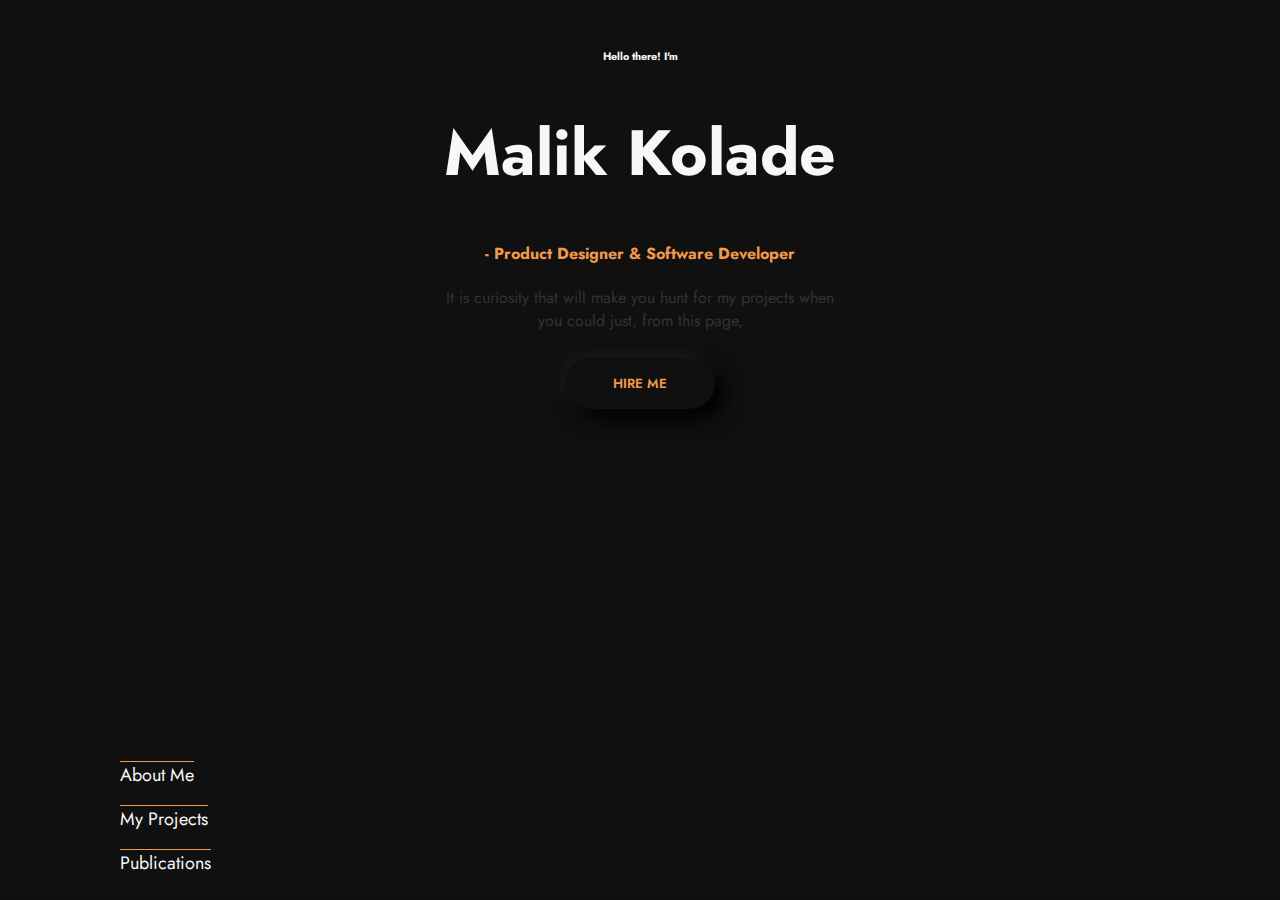
<file: index.html>
<!DOCTYPE html>
<html lang="en">
  <head>
    <meta charset="UTF-8" />
    <meta http-equiv="X-UA-Compatible" content="IE=edge" />
    <meta name="viewport" content="width=device-width, initial-scale=1.0" />
    <link
      href="https://cdn.jsdelivr.net/npm/bootstrap@5.1.3/dist/css/bootstrap.min.css"
      rel="stylesheet"
      integrity="sha384-1BmE4kWBq78iYhFldvKuhfTAU6auU8tT94WrHftjDbrCEXSU1oBoqyl2QvZ6jIW3"
      crossorigin="anonymous"
    />
    <link
      rel="stylesheet"
      href="https://cdn.jsdelivr.net/npm/bootstrap-icons@1.8.1/font/bootstrap-icons.css"
    />
    <link rel="preconnect" href="https://fonts.googleapis.com" />
    <link rel="preconnect" href="https://fonts.gstatic.com" crossorigin />
    <link
      href="https://fonts.googleapis.com/css2?family=Jost:ital,wght@0,100;0,300;0,400;0,600;0,700;1,400&display=swap"
      rel="stylesheet"
    />
    <link rel="stylesheet" href="styles.css" />
    <link rel="stylesheet" href="responsive.css" />
    <title>Malik Kolade</title>
  </head>
  <body>
    <div class="container-fluid">
      <button class="bottom-nav">
        <i class="bi bi-menu-button-wide-fill"></i>
        <p class="menu-text">Menu</p>
      </button>
    </div>
    <div class="container home-content">
      <div class="row home-content-items">
        <div class="">
          <h6>Hello there! I'm</h6>
          <h1>Malik Kolade</h1>
          <h4 style="color: #f2994a">
            <span class="dash">- </span>Product Designer & Software Developer
          </h4>
          <p style="color: #333333">
            It is curiosity that will make you hunt for my projects when you
            could just, from this page,
          </p>
          <button class="btn-hire-me">HIRE ME</button>
        </div>
      </div>
    </div>
    <div class="row menu-items-text">
      <a class="col-4 text-end" href="about-me.html"><p>About Me</p></a>
      <a class="col-4 text-center" href="my-projects.html"
        ><p>My Projects</p></a
      >
      <a class="col-4 text-start" href=""><p>Publications</p></a>
    </div>

    <script src="index.js"></script>
    <script
      src="https://cdn.jsdelivr.net/npm/bootstrap@5.1.3/dist/js/bootstrap.bundle.min.js"
      integrity="sha384-ka7Sk0Gln4gmtz2MlQnikT1wXgYsOg+OMhuP+IlRH9sENBO0LRn5q+8nbTov4+1p"
      crossorigin="anonymous"
    ></script>
  </body>
</html>
</file>
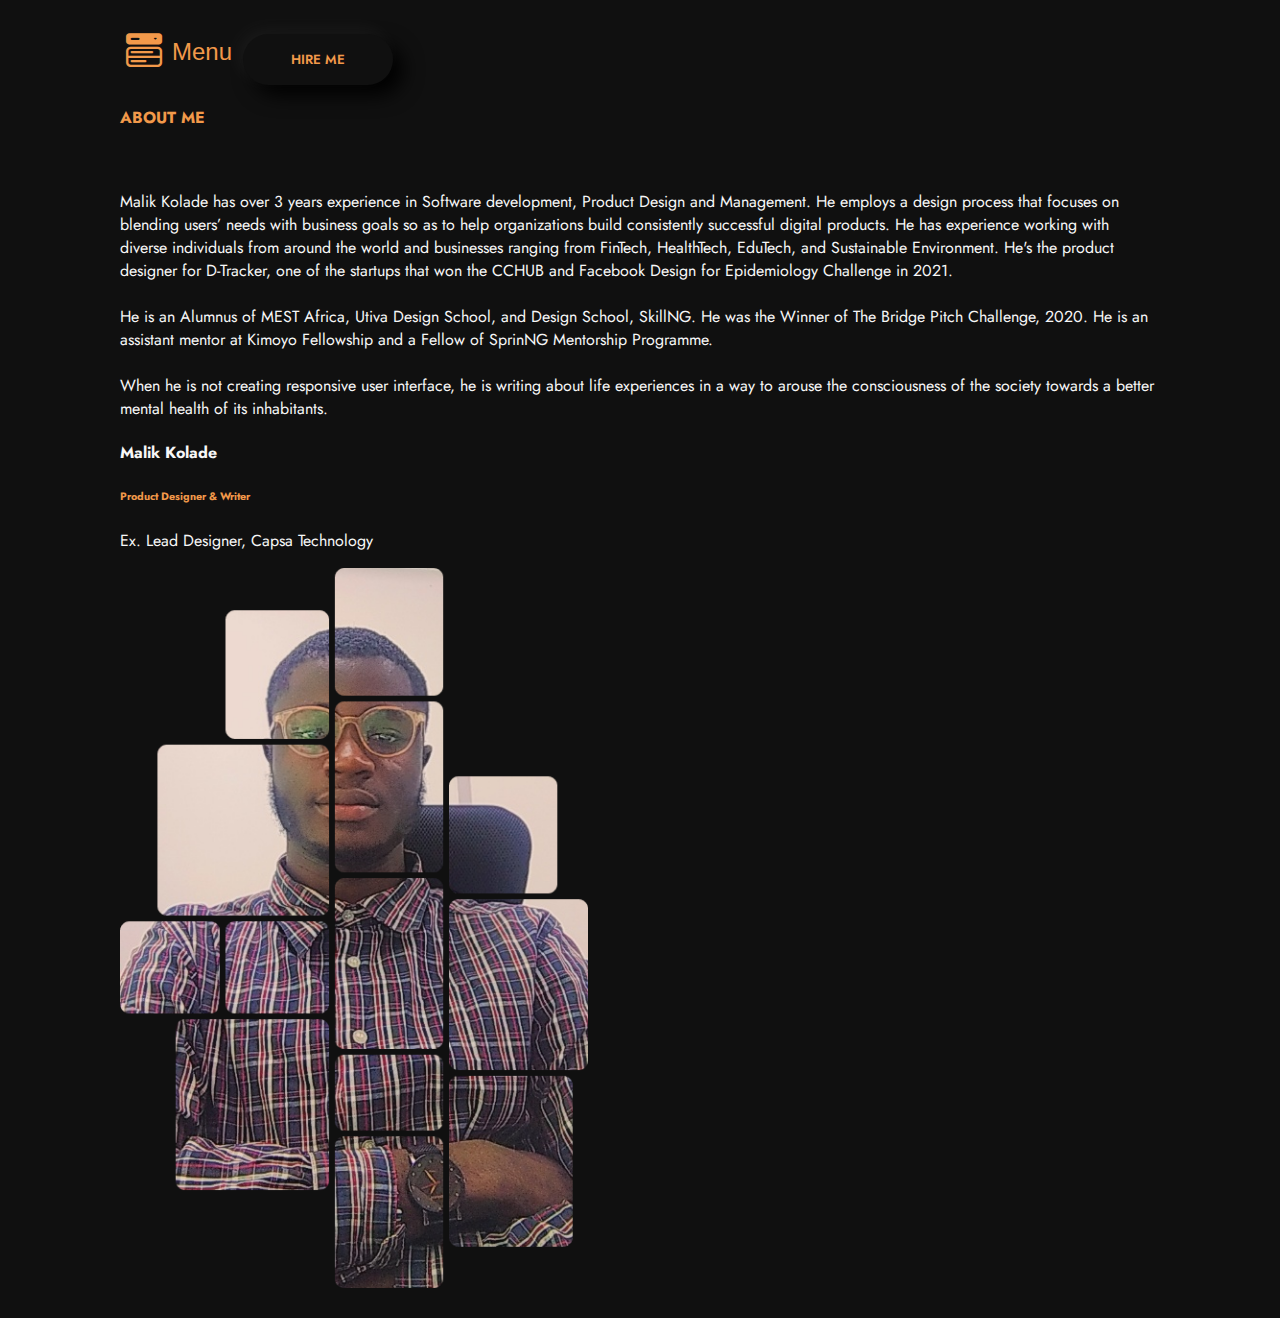
<file: about-me.html>
<!DOCTYPE html>
<html lang="en">
  <head>
    <meta charset="UTF-8" />
    <meta http-equiv="X-UA-Compatible" content="IE=edge" />
    <meta name="viewport" content="width=device-width, initial-scale=1.0" />
    <link
      href="https://cdn.jsdelivr.net/npm/bootstrap@5.1.3/dist/css/bootstrap.min.css"
      rel="stylesheet"
      integrity="sha384-1BmE4kWBq78iYhFldvKuhfTAU6auU8tT94WrHftjDbrCEXSU1oBoqyl2QvZ6jIW3"
      crossorigin="anonymous"
    />
    <link
      rel="stylesheet"
      href="https://cdn.jsdelivr.net/npm/bootstrap-icons@1.8.1/font/bootstrap-icons.css"
    />
    <link rel="preconnect" href="https://fonts.googleapis.com" />
    <link rel="preconnect" href="https://fonts.gstatic.com" crossorigin />
    <link
      href="https://fonts.googleapis.com/css2?family=Jost:ital,wght@0,100;0,300;0,400;0,600;0,700;1,400&display=swap"
      rel="stylesheet"
    />
    <link rel="stylesheet" href="styles.css" />
    <link rel="stylesheet" href="responsive.css" />
    <title>About Malik</title>
  </head>
  <body>
    <div class="container-fluid">
      <nav class="navbar my-navbar">
        <button class="my-button bottom-nav-page">
          <i class="bi bi-menu-button-wide-fill"></i>
          <p class="menu-text">Menu</p>
        </button>
        <button class="btn-hire-me btn-hire-me-mobile">HIRE ME</button>
      </nav>
    </div>

    <div class="container">
      <div class="about-content row align-items-center">
        <div class="about-me col-lg-6">
          <h4 class="page-title">ABOUT ME</h4>
          <br />
          <p>
            Malik Kolade has over 3 years experience in Software development, Product Design and Management. He employs a design process that focuses on blending users’ needs with business goals so as to help organizations build consistently successful digital products. He has experience working with diverse individuals from around the world and businesses ranging from FinTech, HealthTech, EduTech, and Sustainable Environment. He's the product designer for D-Tracker, one of the startups that won the CCHUB and Facebook Design for Epidemiology Challenge in 2021.<br />
            <br />
            He is an Alumnus of MEST Africa, Utiva Design School, and Design
            School, SkillNG. He was the Winner of The Bridge Pitch Challenge,
            2020. He is an assistant mentor at Kimoyo Fellowship and
            a Fellow of SprinNG Mentorship Programme.
            <br />
            <br />
            When he is not creating responsive user interface, he is writing
            about life experiences in a way to arouse the consciousness of the
            society towards a better mental health of its inhabitants.
          </p>
          <div class="profile-section row align-items-center">
            <div class="col-lg-10">
              <h4>Malik Kolade</h4>
              <h6 style="color: #f2994a">Product Designer & Writer</h6>
              <p>Ex. Lead Designer, Capsa Technology</p>
            </div>
          </div>
        </div>
        <div class="col-lg-6 text-center">
          <img
            src="./images/malik-kolade.png"
            class="profile-image"
            alt=""
            srcset=""
          />
        </div>
      </div>
    </div>

    <script
      src="https://cdn.jsdelivr.net/npm/bootstrap@5.1.3/dist/js/bootstrap.bundle.min.js"
      integrity="sha384-ka7Sk0Gln4gmtz2MlQnikT1wXgYsOg+OMhuP+IlRH9sENBO0LRn5q+8nbTov4+1p"
      crossorigin="anonymous"
    ></script>
  </body>
</html>
</file>
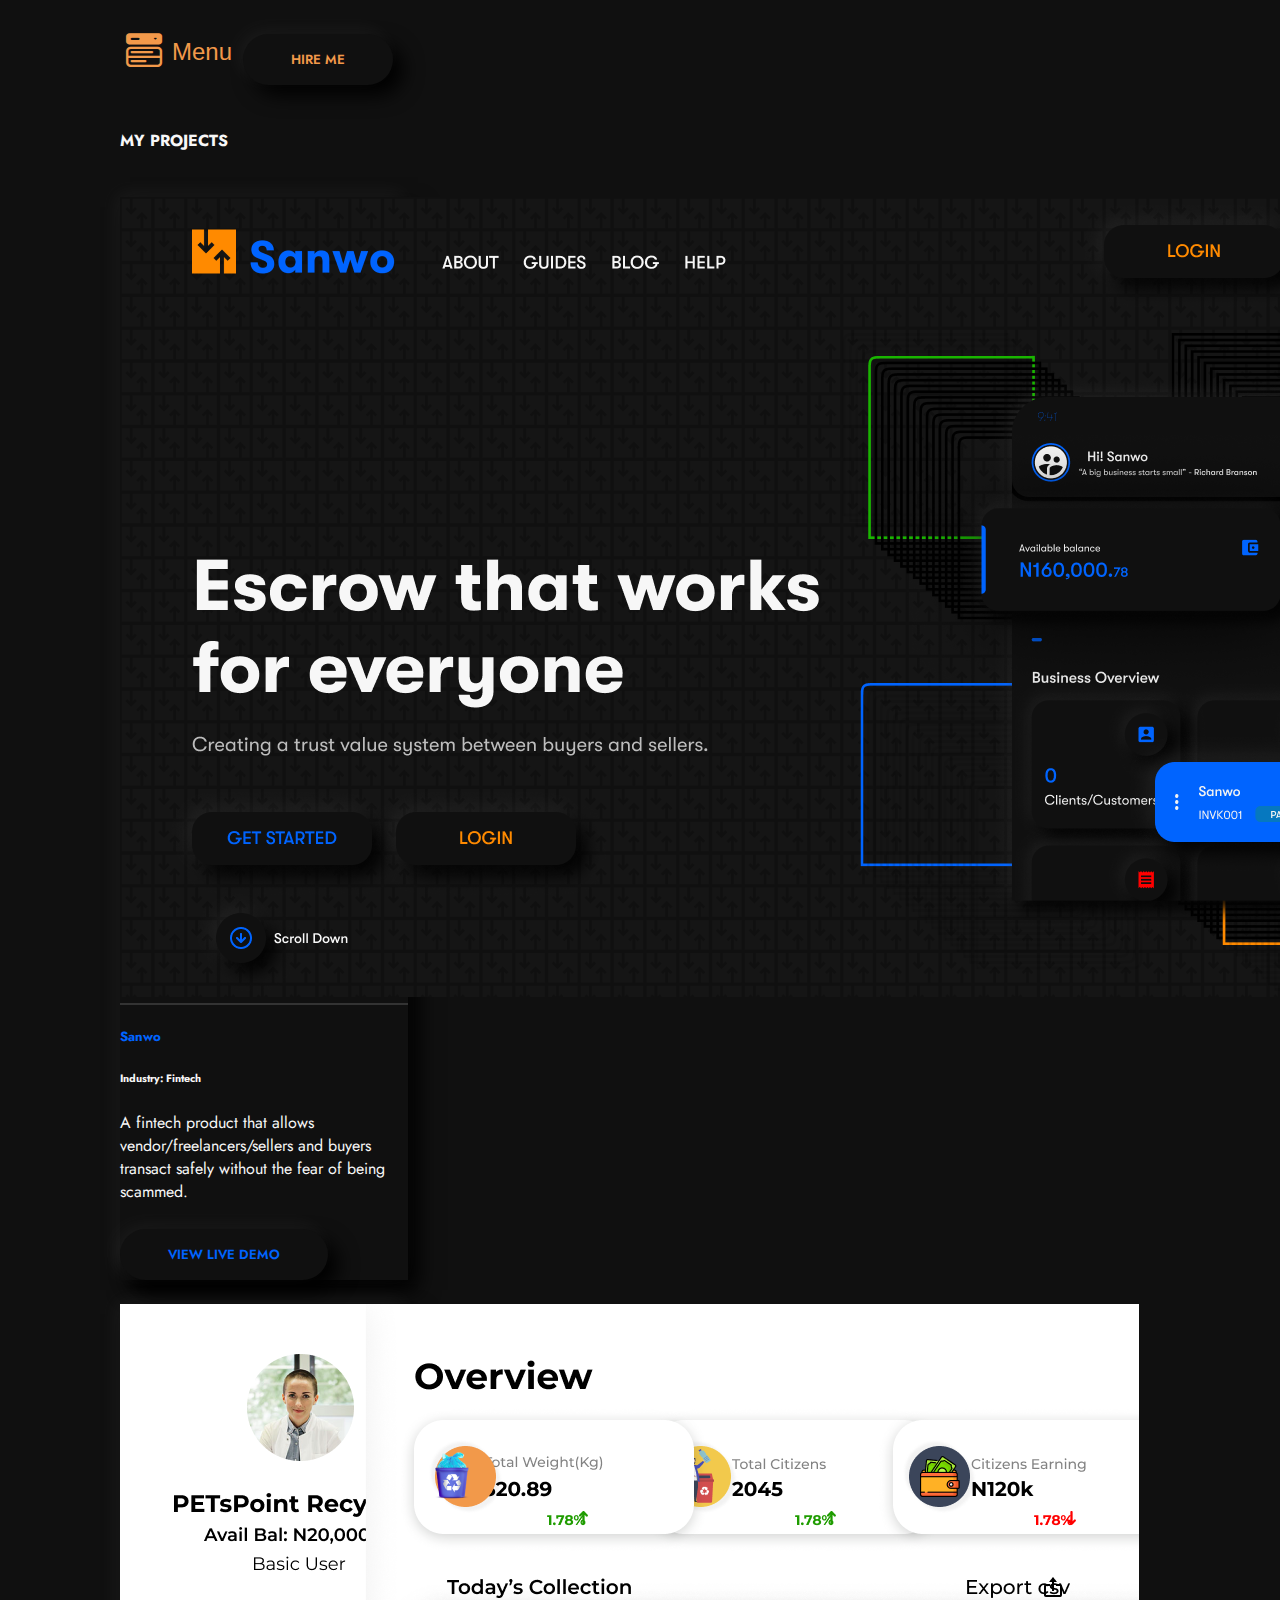
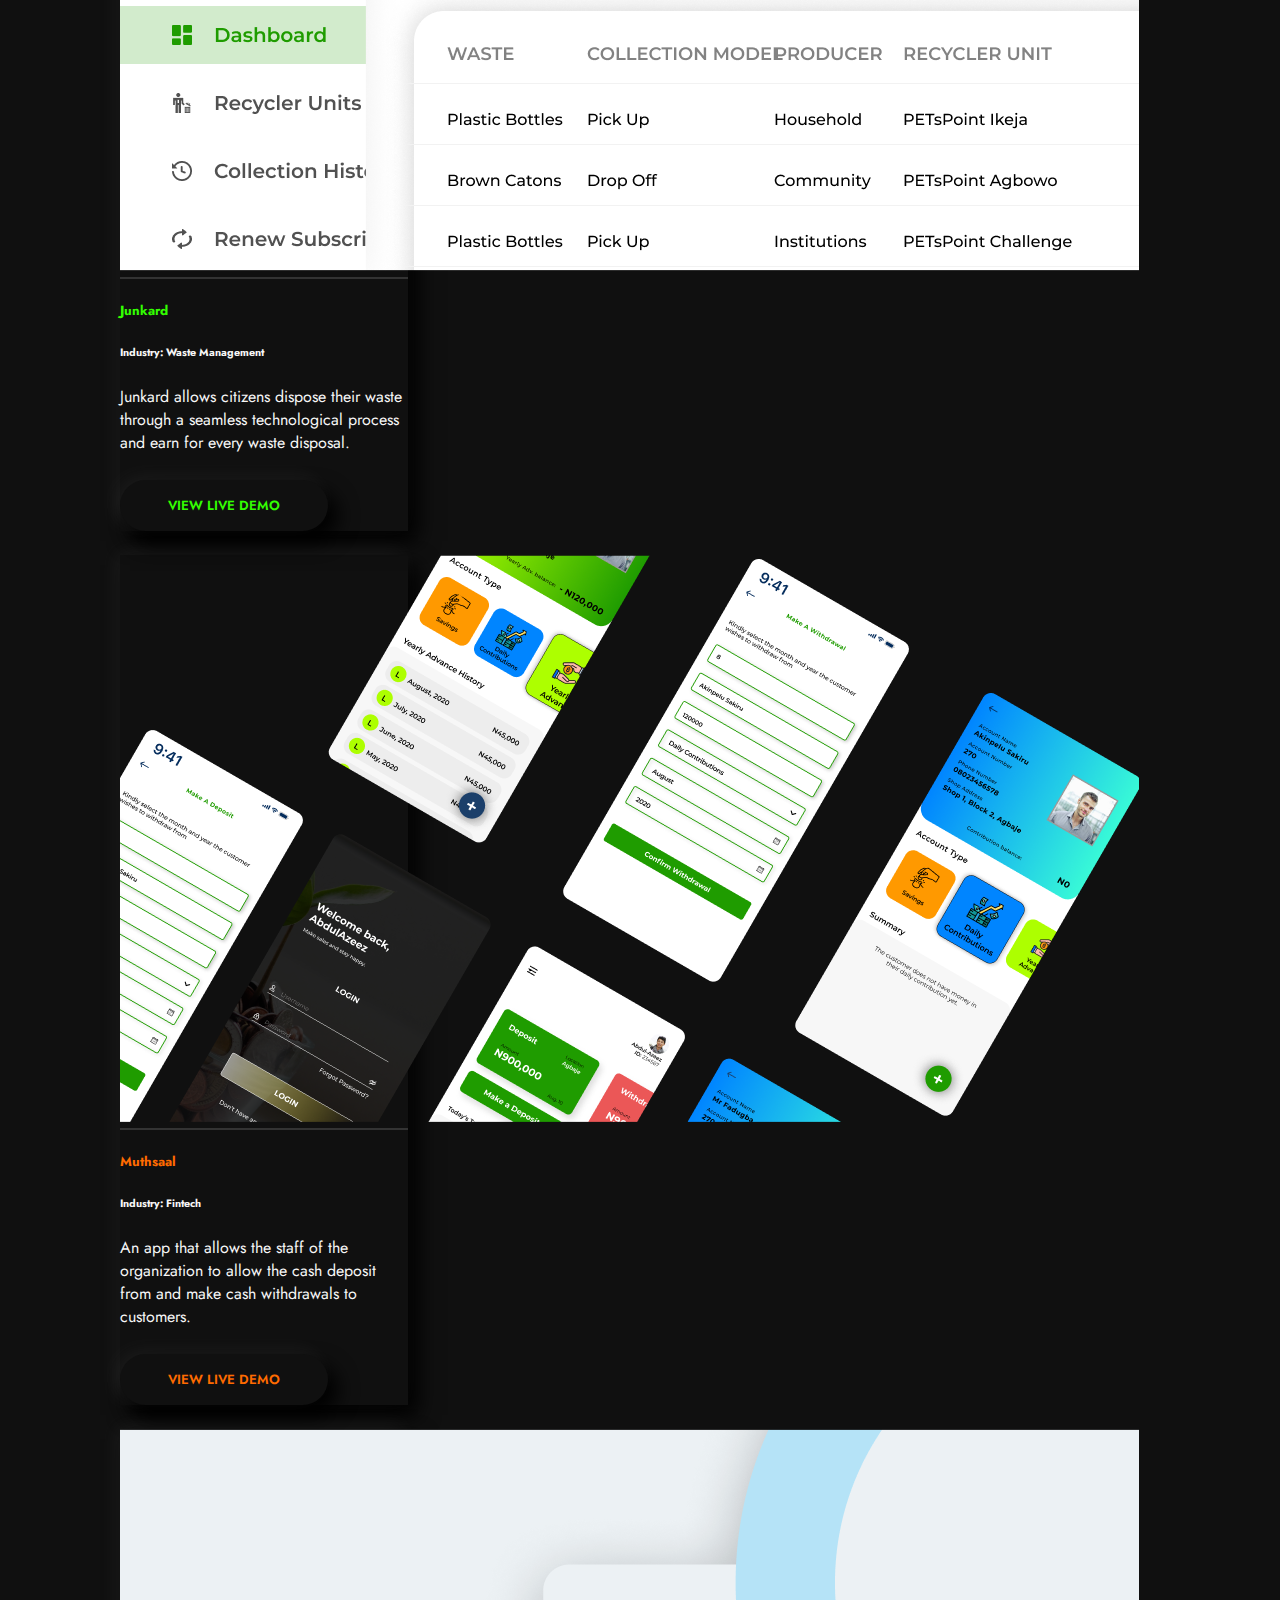
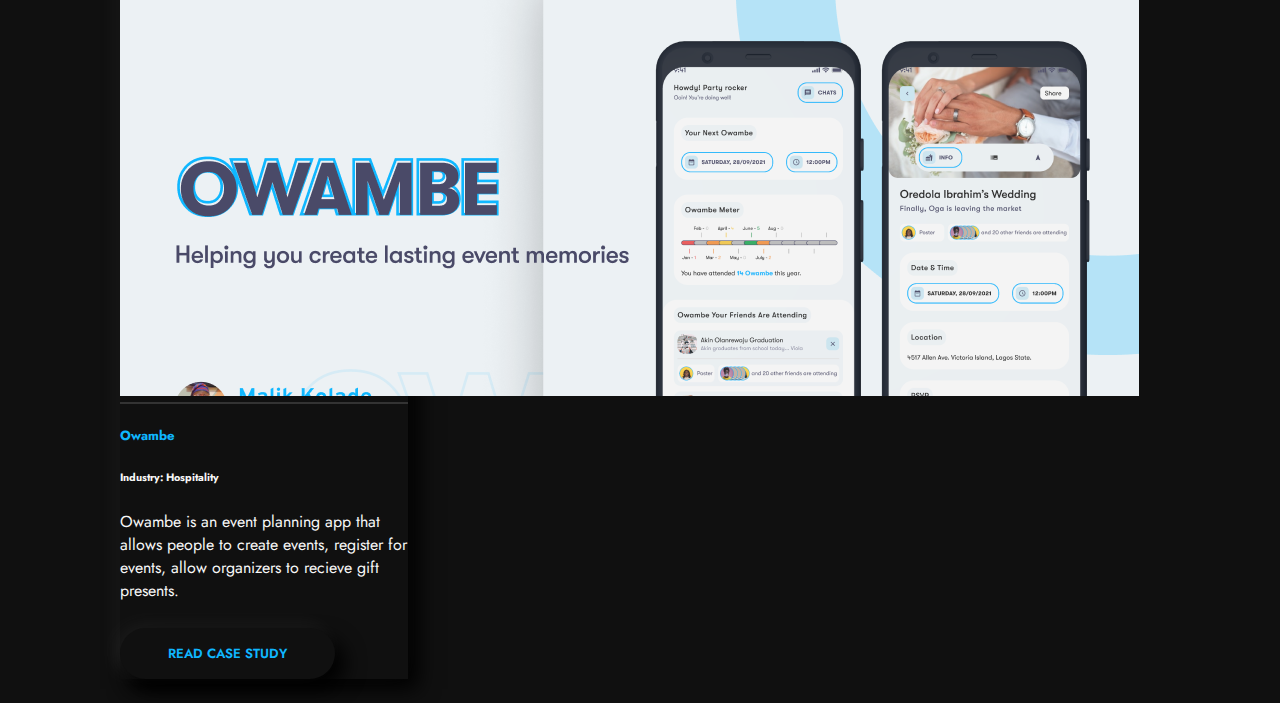
<file: my-projects.html>
<!DOCTYPE html>
<html lang="en">
  <head>
    <meta charset="UTF-8" />
    <meta http-equiv="X-UA-Compatible" content="IE=edge" />
    <meta name="viewport" content="width=device-width, initial-scale=1.0" />
    <link
      href="https://cdn.jsdelivr.net/npm/bootstrap@5.1.3/dist/css/bootstrap.min.css"
      rel="stylesheet"
      integrity="sha384-1BmE4kWBq78iYhFldvKuhfTAU6auU8tT94WrHftjDbrCEXSU1oBoqyl2QvZ6jIW3"
      crossorigin="anonymous"
    />
    <link
      rel="stylesheet"
      href="https://cdn.jsdelivr.net/npm/bootstrap-icons@1.8.1/font/bootstrap-icons.css"
    />
    <link rel="preconnect" href="https://fonts.googleapis.com" />
    <link rel="preconnect" href="https://fonts.gstatic.com" crossorigin />
    <link
      href="https://fonts.googleapis.com/css2?family=Jost:ital,wght@0,100;0,300;0,400;0,600;0,700;1,400&display=swap"
      rel="stylesheet"
    />
    <link rel="stylesheet" href="styles.css" />
    <link rel="stylesheet" href="responsive.css" />
    <script src="//cdnjs.cloudflare.com/ajax/libs/jquery/3.2.1/jquery.min.js"></script>
    <title>My Projects</title>
  </head>
  <body>
    <div class="container-fluid">
      <nav class="navbar my-navbar">
        <button class="my-button bottom-nav-page">
          <i class="bi bi-menu-button-wide-fill"></i>
          <p class="menu-text">Menu</p>
        </button>
        <button class="btn-hire-me btn-hire-me-mobile">HIRE ME</button>
      </nav>
    </div>
    <div></div>
    <div class="container">
      <br />
      <h4>MY PROJECTS</h4>
      <br />
      <div class="row">
        <div class="col">
          <div class="card card-container" style="width: 18rem">
            <img
              src="./images/sanwo-cover.png"
              class="card-img-top"
              alt="..."
            />
            <div class="card-body card-body-container">
              <h5 class="card-title" style="color: #0064ff">Sanwo</h5>
              <h6 class="card-subtitle mb-2 text-muted">Industry: Fintech</h6>
              <p class="card-text">
                A fintech product that allows vendor/freelancers/sellers and
                buyers transact safely without the fear of being scammed.
              </p>
              <a href="https://sanwo.io"
                ><button class="btn-hire-me" style="color: #0064ff">
                  VIEW LIVE DEMO
                </button></a
              >
            </div>
          </div>
        </div>
        <div class="col">
          <div class="card card-container" style="width: 18rem">
            <img
              src="./images/junkyard-cover.png"
              class="card-img-top"
              alt="..."
            />
            <div class="card-body card-body-container">
              <h5 class="card-title" style="color: #33ff00">Junkard</h5>
              <h6 class="card-subtitle mb-2 text-muted">
                Industry: Waste Management
              </h6>
              <p class="card-text">
                Junkard allows citizens dispose their waste through a seamless
                technological process and earn for every waste disposal.
              </p>
              <a href="https://junkyard.live"
                ><button class="btn-hire-me" style="color: #33ff00">
                  VIEW LIVE DEMO
                </button></a
              >
            </div>
          </div>
        </div>
        <div class="col">
          <div class="card card-container" style="width: 18rem">
            <img
              src="./images/muthsaal-cover.png"
              class="card-img-top"
              alt="..."
            />
            <div class="card-body card-body-container">
              <h5 class="card-title" style="color: #ff6b00">Muthsaal</h5>
              <h6 class="card-subtitle mb-2 text-muted">Industry: Fintech</h6>
              <p class="card-text">
                An app that allows the staff of the organization to allow the cash deposit from and make cash withdrawals to customers.
              </p>
              <a href="https://play.google.com/store/apps/details?id=com.olayemidev.muthsaal"><button class="btn-hire-me" style="color: #ff6b00">
                VIEW LIVE DEMO
              </button></a>
            </div>
          </div>
        </div>
        <div class="col">
          <div class="card card-container" style="width: 18rem">
            <img
              src="./images/owambe-cover.png"
              class="card-img-top"
              alt="..."
            />
            <div class="card-body card-body-container">
              <h5 class="card-title" style="color: #0FB7FF;">Owambe</h5>
              <h6 class="card-subtitle mb-2 text-muted">Industry: Hospitality</h6>
              <p class="card-text">
                Owambe is an event planning app that allows people to create events, register for events, allow organizers to recieve gift presents.
              </p>
              <a href="https://www.behance.net/gallery/126277149/Case-Study-of-Owambe-Application"><button class="btn-hire-me" style="color: #0FB7FF;">READ CASE STUDY</button></a>
            </div>
          </div>
        </div>
        
    </div>

    <script src="index.js"></script>
    <script
      src="https://cdn.jsdelivr.net/npm/bootstrap@5.1.3/dist/js/bootstrap.bundle.min.js"
      integrity="sha384-ka7Sk0Gln4gmtz2MlQnikT1wXgYsOg+OMhuP+IlRH9sENBO0LRn5q+8nbTov4+1p"
      crossorigin="anonymous"
    ></script>
  </body>
</html>
</file>
<file: styles.css>
@font-face {
  font-family: "GTWalsheimPro";
  src: url("/font/GTWalsheimPro-Black.ttf") format("ttf");
}

* {
  box-sizing: border-box;
}

body {
  background-color: #101010;
  color: #f7f7f7;
  font-family: "Jost", sans-serif;
}

h4,
h5,
h6 {
  font-family: "Jost", sans-serif;
  font-weight: 700;
}

.menu-items-text a {
  text-decoration: overline;
  text-underline-offset: 5px;
  text-decoration-color: #f2994a;
  font-size: 18px;
  color: #f7f7f7;
}

.menu-items-text a:hover {
  text-decoration: underline;
  text-underline-offset: 5px;
  text-decoration-color: #f2994a;
  font-size: 18px;
  color: #f7f7f7;
}

p.menu-text {
  margin: 0px 0px 0px 10px;
}

.test-border-container {
  border: 2px solid white;
}

.home-content {
  display: grid;
  grid-template-rows: auto;
  text-align: center;
  height: 80vh;
  max-height: 100%;
}

.home-content-items {
  align-items: center;
}

.btn-hire-me {
  margin-top: 10px;
  border: none;
  font-family: "Jost", sans-serif;
  font-weight: 600;
  color: #f2994a;
  padding: 16px 48px;
  border-radius: 50px;
  background-color: #101010;
  box-shadow: -5px -5px 20px rgba(255, 255, 255, 0.05), 10px 10px 20px #000000;
}

.page-title {
  color: #f2994a;
}

.profile-image {
  height: 80vh;
  width: auto;
  /* box-shadow: -5px -5px 20px rgba(255, 255, 255, 0.05), 10px 10px 20px #000000; */
  /* box-shadow: 10px -10px 100px rgba(255, 255, 255, 0.05); */
}

.card-container {
  border: none;
  box-shadow: -5px -5px 20px rgba(255, 255, 255, 0.05), 10px 10px 20px #000000;
  margin-bottom: 24px;
}

.card-body-container {
  background-color: #101010;
  border-top: #333333 solid 2px;
}

.mytab {
  background-color: transparent;
  border: none;
  color: #f7f7f7;
  text-decoration: overline;
  text-overline-offset: 10px;
  text-decoration-color: #f7f7f7;
  margin-right: 15px;
  font-weight: 700;
  font-size: 18px;
  cursor: pointer;
  transition: 0.3s;
}

.mytab:hover {
  text-decoration: underline;
  text-underline-offset: 10px;
  text-decoration-color: #f2994a;
  color: #f2994a;
}

.mytab.active {
  text-decoration: overline;
  text-overline-offset: 10px;
  text-decoration-color: #f2994a;
  color: #f2994a;
}

.my-nav-tab {
  margin-left: 16px;
  margin-right: 16px;
  margin-top: 24px;
}
</file>
<file: responsive.css>
/* // X-Small devices (portrait phones, less than 576px) */
/* // No media query for `xs` since this is the default in Bootstrap */

/* // Small devices (landscape phones, 576px and up) */
@media (max-width: 576px) {
  body {
    margin: 24px 16px;
  }
  .bi {
    color: #f2994a;
    font-size: 18px;
  }
  .menu-text {
    color: #f2994a;
    font-size: 16px;
    margin-left: 10px;
  }
  .my-button,
  .menu-items-text {
    background-color: transparent;
    border: none;
    display: none;
    align-items: center;
  }

  .bottom-nav-page {
    position: fixed;
    /* right: 0; */
    bottom: 0;
    z-index: 1030;
    left: 0;
    float: left;
  }

  .bottom-nav,
  .btn-hire-me-mobile {
    float: right;
    position: fixed;
    right: 0;
    bottom: 0px;
    z-index: 1030;
    /* left: 0; */
  }

  .bottom-nav,
  .bottom-nav-page {
    background-color: transparent;
    border: none;
    display: inline-flex;
    align-items: center;
    margin-right: 16px;
    margin-left: 16px;
    margin-bottom: 20px;
  }
  .btn-hire-me-mobile {
    padding: 12px 32px;
    display: inline-flex;
    margin-left: 16px;
    margin-bottom: 20px;
  }
}

@media (min-width: 576px) {
  body {
    margin: 24px 16px;
  }
  .bottom-nav {
    display: none;
  }
  .bi {
    color: #f2994a;
    font-size: 18px;
  }
  .menu-text {
    color: #f2994a;
    font-size: 16px;
    margin-left: 10px;
  }
  .my-button {
    background-color: transparent;
    border: none;
    display: inline-flex;
    align-items: center;
  }
}

/* // Medium devices (tablets, 768px and up) */
@media (min-width: 768px) {
  body {
    margin: 24px 24px;
  }
  .bi {
    color: #f2994a;
    font-size: 24px;
  }
  .menu-text {
    color: #f2994a;
    font-size: 18px;
    margin-left: 10px;
  }
  .my-button {
    background-color: transparent;
    border: none;
    display: inline-flex;
    align-items: center;
  }
  .home-content-items {
    padding: 0px 25%;
  }

  h1,
  h2,
  h3 {
    font-family: "Jost", sans-serif;
    font-weight: 700;
    font-size: 36px;
  }
}

/* // Large devices (desktops, 992px and up) */
@media (min-width: 992px) {
  body {
    margin: 24px 72px;
  }
  .bi {
    color: #f2994a;
    font-size: 28px;
  }
  .menu-text {
    color: #f2994a;
    font-size: 20px;
    margin-left: 10px;
  }
  .my-button {
    background-color: transparent;
    border: none;
    display: inline-flex;
    align-items: center;
  }

  .home-content-items {
    padding: 0px 30%;
  }

  h1,
  h2,
  h3 {
    font-family: "Jost", sans-serif;
    font-weight: 700;
    font-size: 48px;
  }
}

/* // X-Large devices (large desktops, 1200px and up) */
@media (min-width: 1200px) {
  body {
    margin: 24px 120px;
  }
  .bi {
    color: #f2994a;
    font-size: 36px;
  }
  .menu-text {
    color: #f2994a;
    font-size: 24px;
    margin-left: 10px;
  }
  .my-button {
    background-color: transparent;
    border: none;
    display: inline-flex;
    align-items: center;
  }

  .home-content-items {
    padding: 0px 30%;
  }
  h1,
  h2,
  h3 {
    font-family: "Jost", sans-serif;
    font-weight: 700;
    font-size: 64px;
  }
}

/* // XX-Large devices (larger desktops, 1400px and up) */
@media (min-width: 1400px) {
}
</file>
